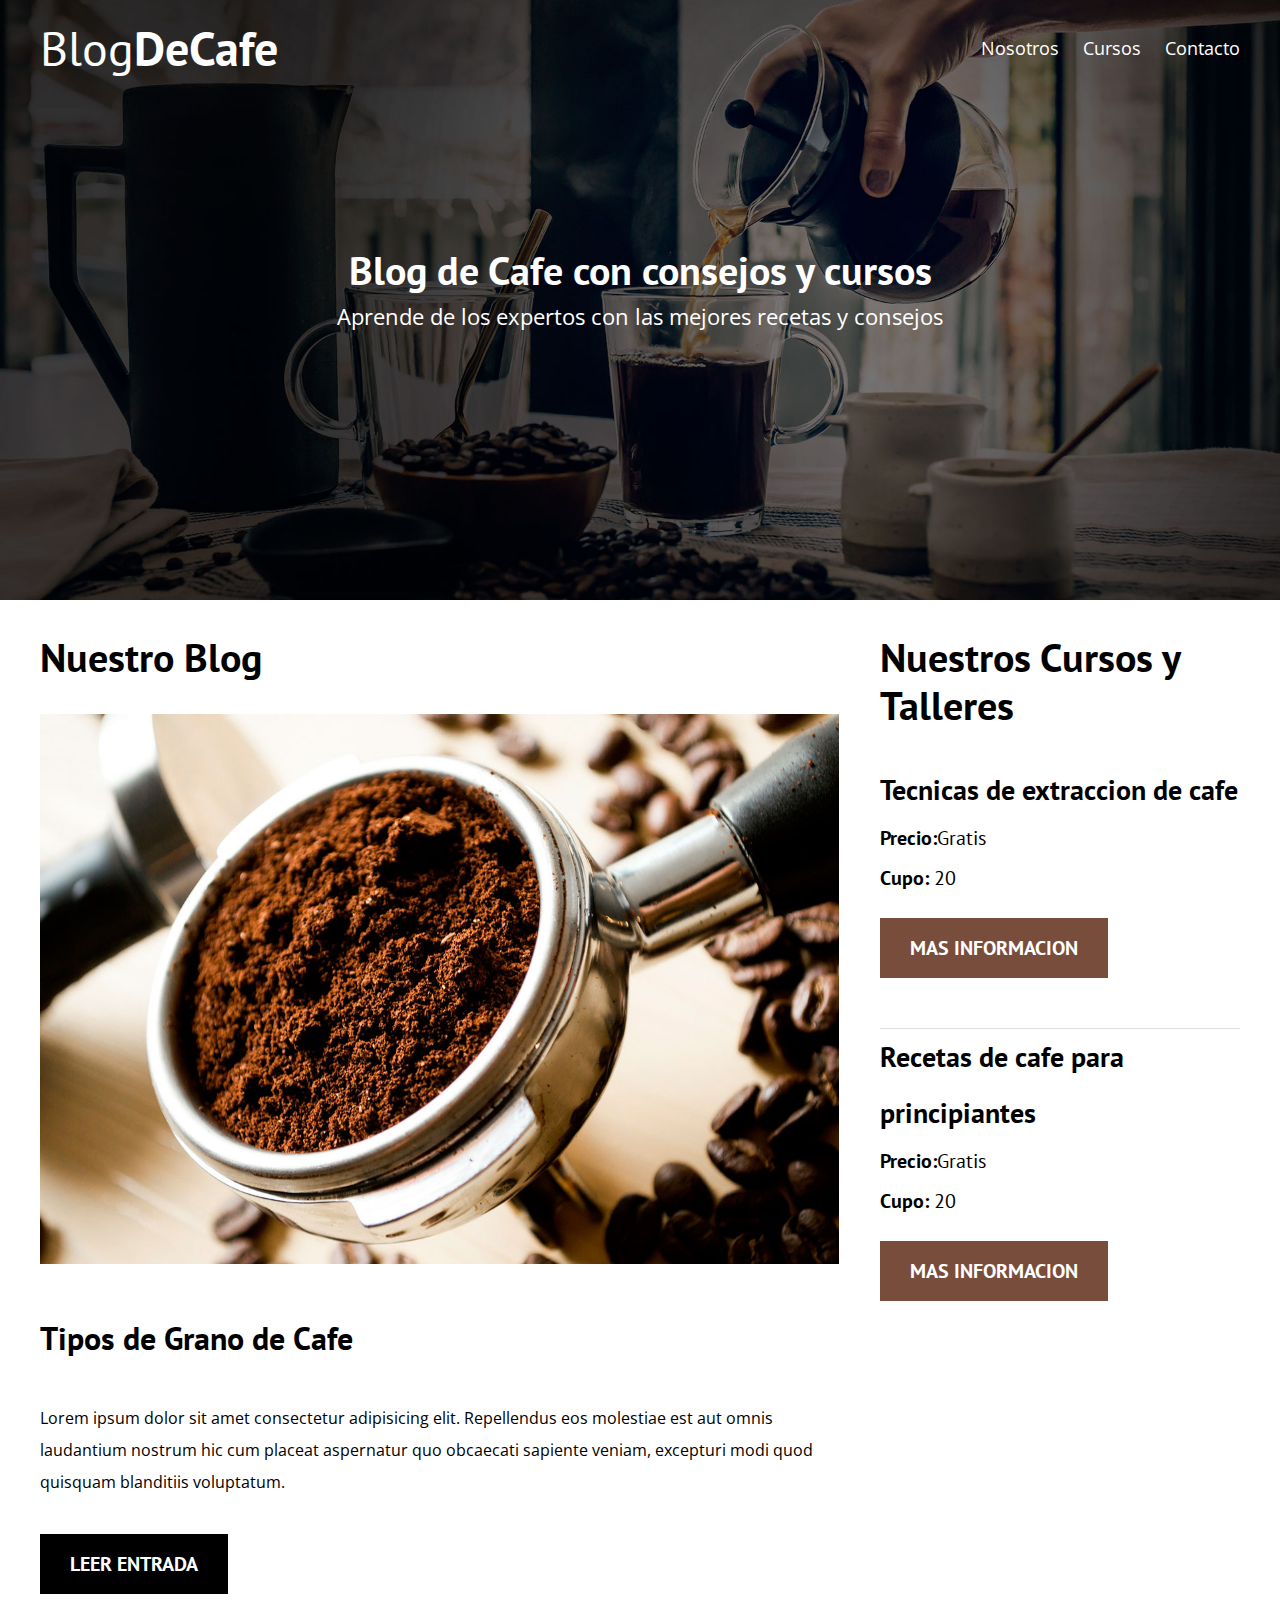
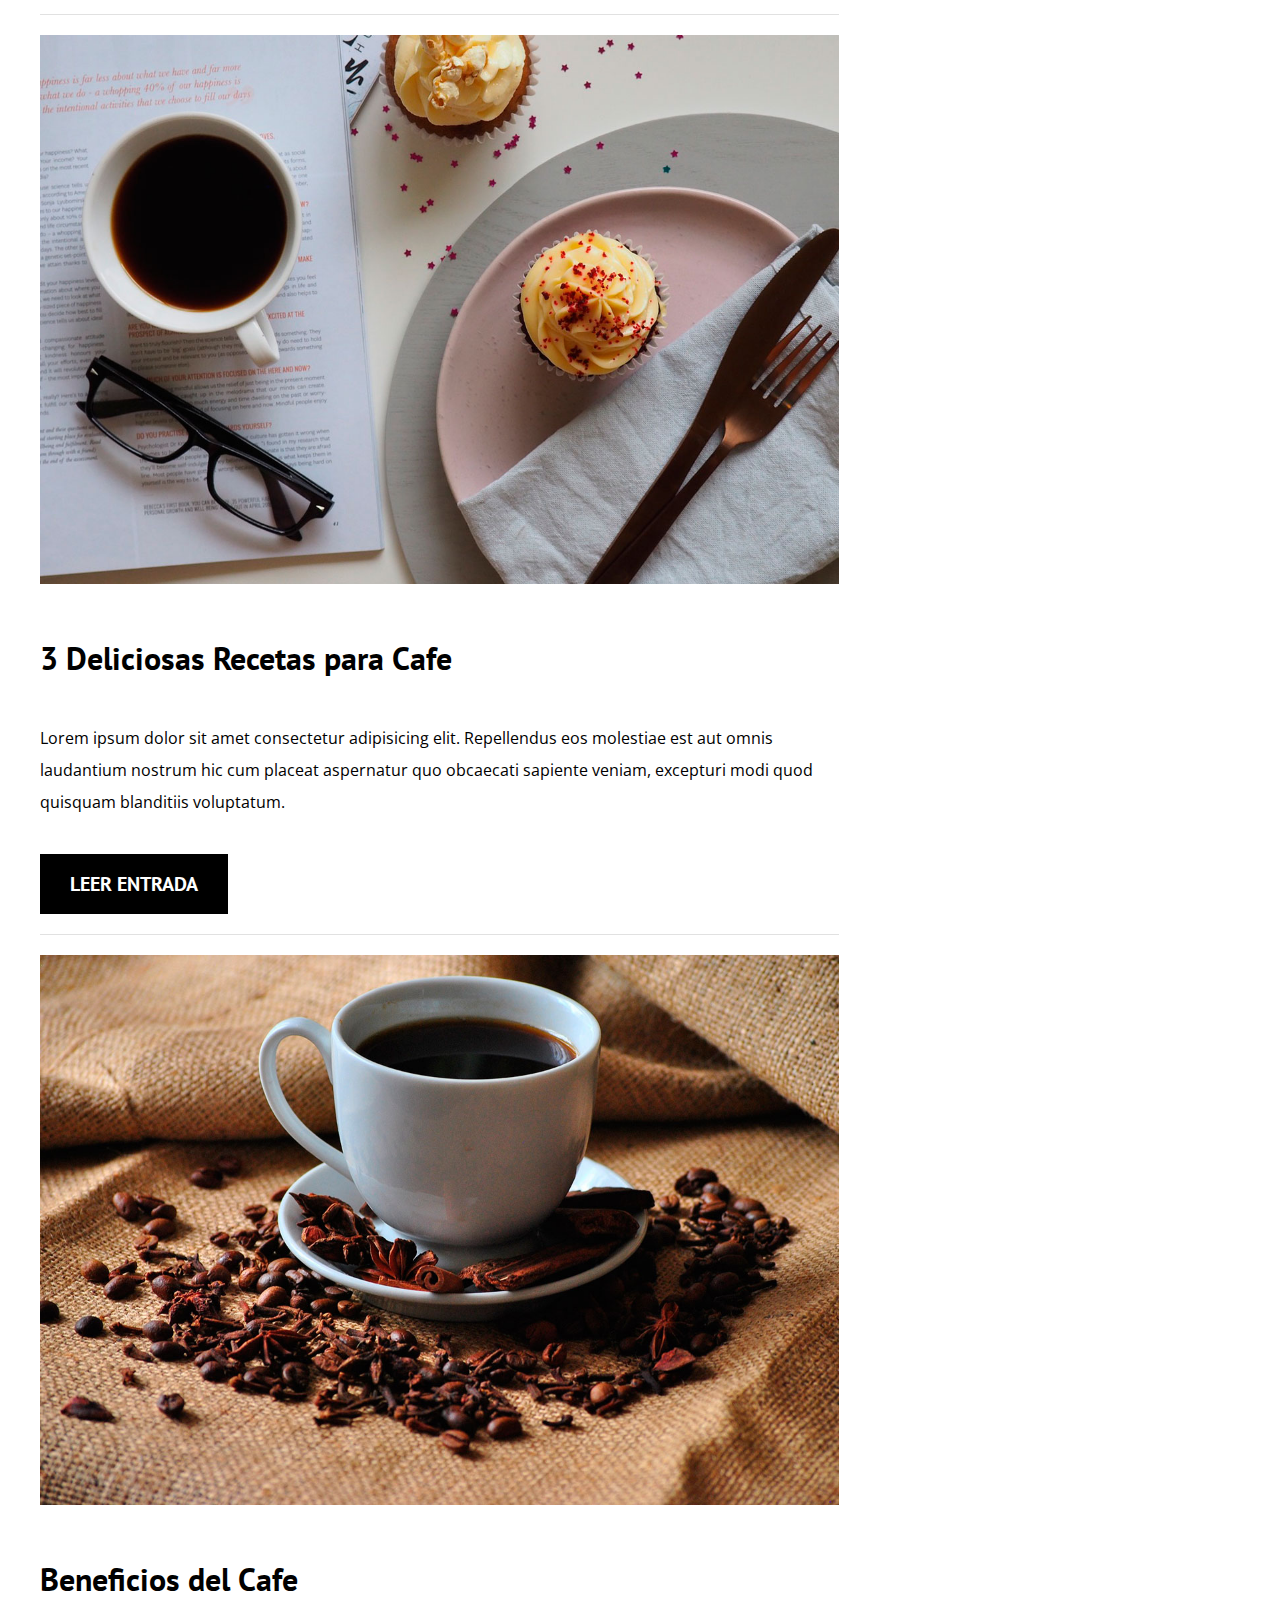
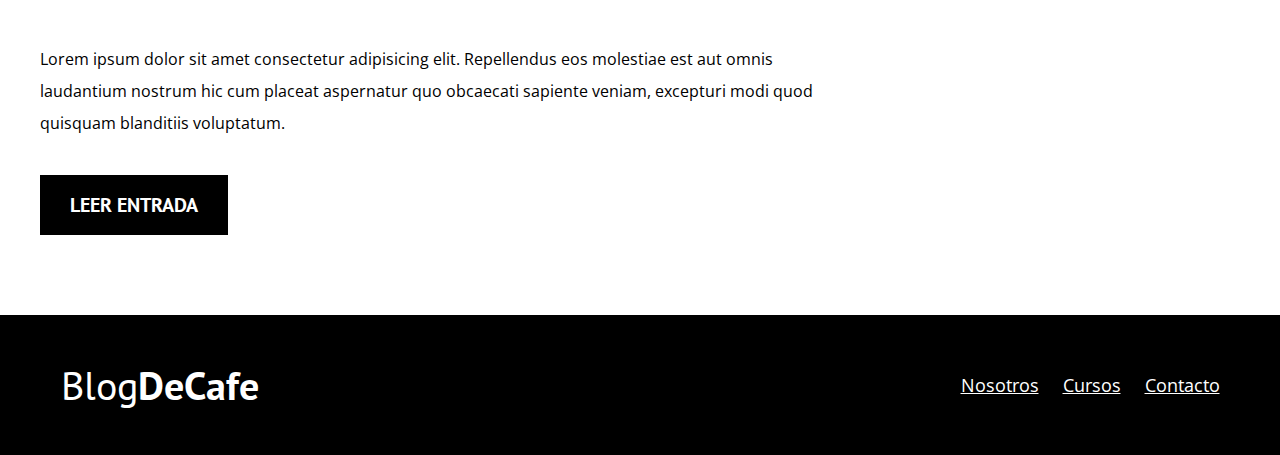
<file: index.html>
<!DOCTYPE html>
<html lang="en">
<head>
    <meta charset="UTF-8">
    <meta name="viewport" content="width=device-width, initial-scale=1.0">
    <meta http-equiv="X-UA-Compatible" content="ie=edge">
    <title>Blog de Café</title>
    <link href="https://fonts.googleapis.com/css2?family=Open+Sans&family=PT+Sans:wght@400;700&display=swap" rel="stylesheet">
    <link rel="stylesheet" href="css/normalize.css">
    <link rel="stylesheet" href="css/style.css">
</head>
<body>

    <header class="site-header">
        <div class="contenedor">
            <div class="barra">
                <a href="/">
                    <h1 class="no-margin">Blog<span>DeCafe</span></h1>
                </a>
                <nav class="navegacion">
                    <a href="nosotros.html">Nosotros</a>
                    <a href="cursos.html">Cursos</a>
                    <a href="contacto.html">Contacto</a>
                </nav>
            </div><!--barra-->
            <div class="texto-header">
                <h2 class="no-margin">Blog de Cafe con consejos y cursos</h2>
                <p class="no-margin">Aprende de los expertos con las mejores recetas y consejos</p>
            </div>
        </div><!--contenedor-->
    </header>

    <div class="contenido-principal contenedor">
        <main class="blog">
            <h2>Nuestro Blog</h2>
            <article class="entrada-blog">
                <div class="imagen">
                    <img src="img/blog1.jpg" alt="Imagen Blog">
                </div><!--imagen-->
                <div class="contenido-blog">
                    <h3>Tipos de Grano de Cafe</h3>
                    <p>Lorem ipsum dolor sit amet consectetur adipisicing elit. Repellendus eos molestiae est aut 
                       omnis laudantium nostrum hic cum placeat aspernatur quo obcaecati sapiente veniam, excepturi 
                       modi quod quisquam blanditiis voluptatum.</p>
                       <a href="entrada.html" class="btn btn-primario">Leer Entrada</a>
                </div>
            </article>

            <article class="entrada-blog">
                <div class="imagen">
                    <img src="img/blog2.jpg" alt="Imagen Blog">
                </div><!--imagen-->
                <div class="contenido-blog">
                    <h3>3 Deliciosas Recetas para Cafe</h3>
                    <p>Lorem ipsum dolor sit amet consectetur adipisicing elit. Repellendus eos molestiae est aut 
                       omnis laudantium nostrum hic cum placeat aspernatur quo obcaecati sapiente veniam, excepturi 
                       modi quod quisquam blanditiis voluptatum.</p>
                       <a href="entrada.html" class="btn btn-primario">Leer Entrada</a>
                </div>
            </article>

            <article class="entrada-blog">
                <div class="imagen">
                    <img src="img/blog3.jpg" alt="Imagen Blog">
                </div><!--imagen-->
                <div class="contenido-blog">
                    <h3>Beneficios del Cafe</h3>
                    <p>Lorem ipsum dolor sit amet consectetur adipisicing elit. Repellendus eos molestiae est aut 
                       omnis laudantium nostrum hic cum placeat aspernatur quo obcaecati sapiente veniam, excepturi 
                       modi quod quisquam blanditiis voluptatum.</p>
                       <a href="entrada.html" class="btn btn-primario">Leer Entrada</a>
                </div>
            </article>
        </main>
        <aside class="cursos">
            <h2>Nuestros Cursos y Talleres</h2>

            <ul class="cursos-lista">
                <li class="curso">
                    <h4 class="no-margin">Tecnicas de extraccion de cafe</h4>
                    <p class="no-margin">Precio:<span>Gratis</span></p>
                    <p class="no-margin">Cupo: <span>20</span></p>
                    <a href="entrada.html" class="btn btn-secundario">Mas Informacion</a>
                </li>
                <li class="curso">
                    <h4 class="no-margin">Recetas de cafe para principiantes</h4>
                    <p class="no-margin">Precio:<span>Gratis</span></p>
                    <p class="no-margin">Cupo: <span>20</span></p>
                    <a href="entrada.html" class="btn btn-secundario">Mas Informacion</a>
                </li>
            </ul>
        </aside>
    </div> <!--Contenido Principal-->

    <footer class="site-footer">
        <div class="contenedor">
            <div class="barra">
                <p class="no-margin">Blog<span>DeCafe</span></p>
                <nav class="navegacion">
                    <a href="nosotros.html">Nosotros</a>
                    <a href="cursos.html">Cursos</a>
                    <a href="contacto.html">Contacto</a>
                </nav>
            </div>
        </div>
    </footer>
    
</body>
</html>
</file>
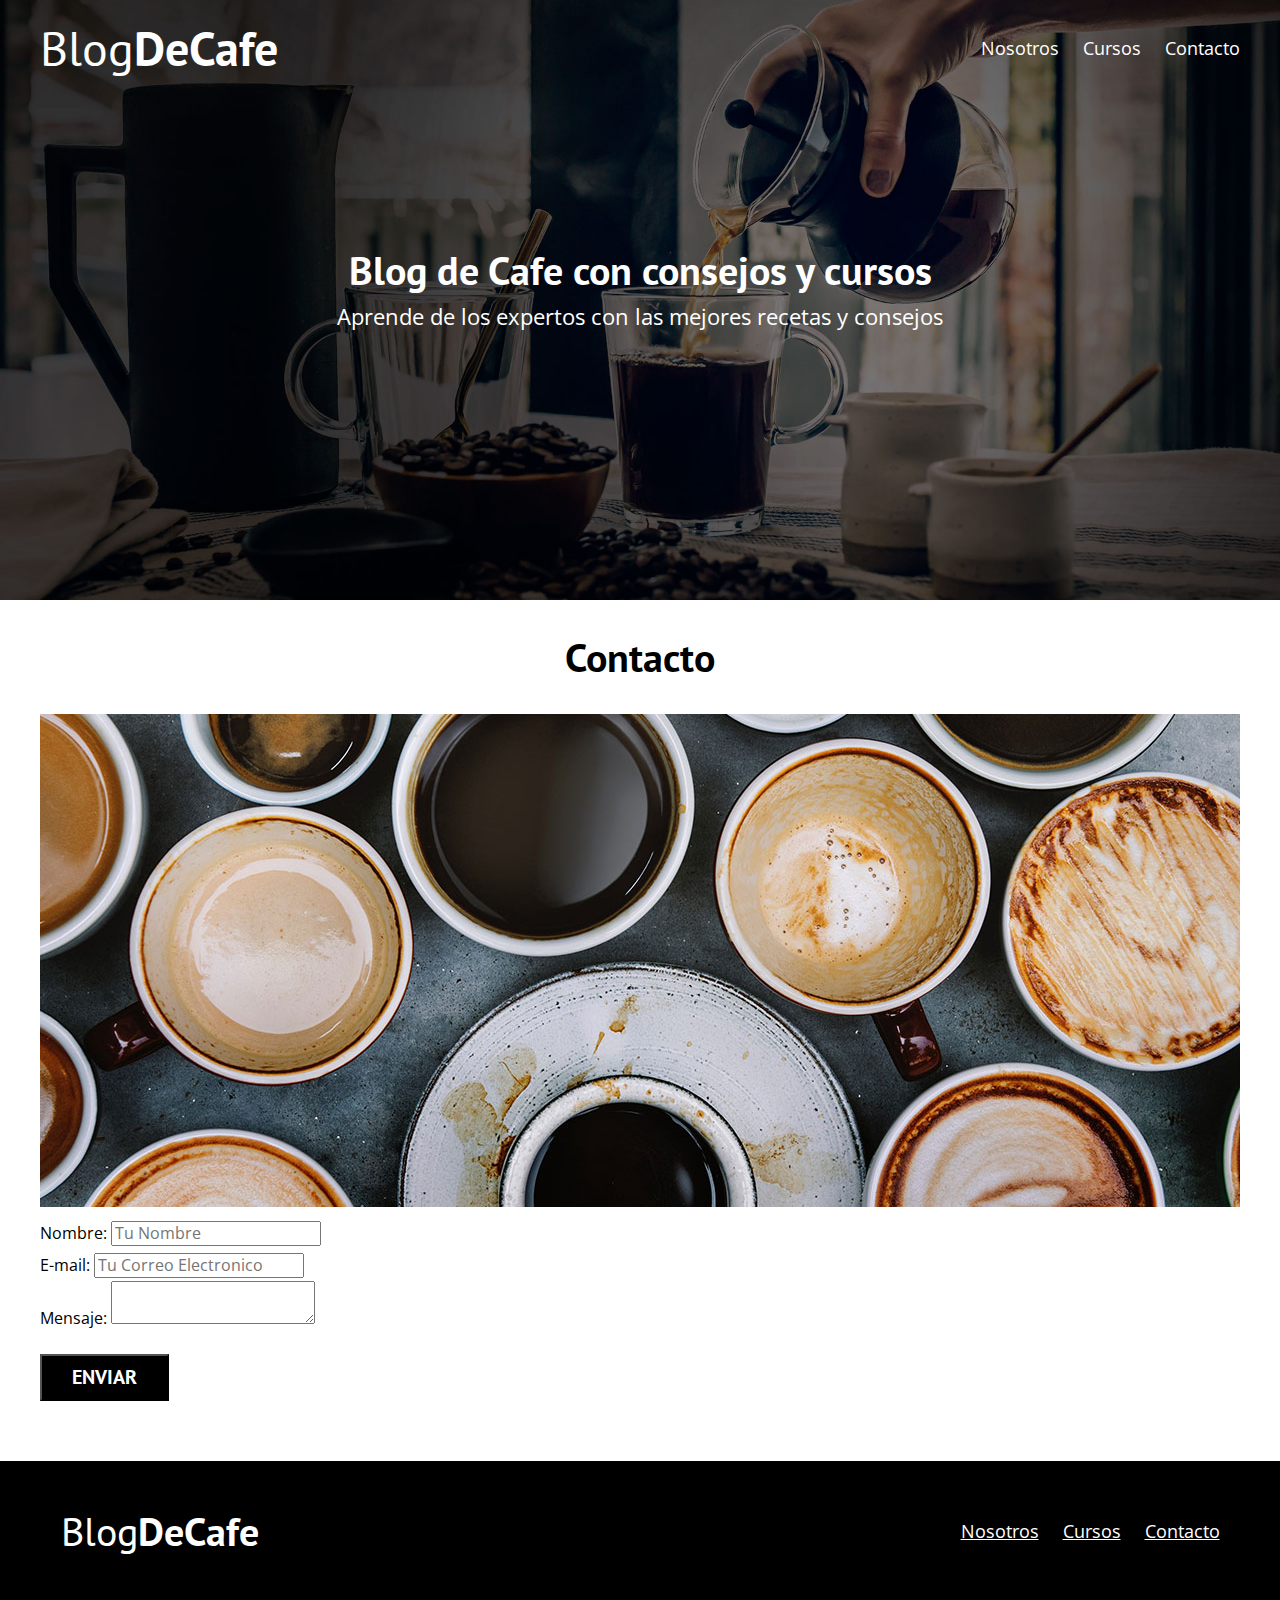
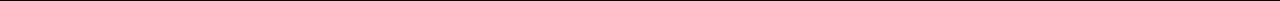
<file: contacto.html>
<!DOCTYPE html>
<html lang="en">
<head>
    <meta charset="UTF-8">
    <meta name="viewport" content="width=device-width, initial-scale=1.0">
    <meta http-equiv="X-UA-Compatible" content="ie=edge">
    <title>Blog de Café</title>
    <link href="https://fonts.googleapis.com/css2?family=Open+Sans&family=PT+Sans:wght@400;700&display=swap" rel="stylesheet">
    <link rel="stylesheet" href="css/normalize.css">
    <link rel="stylesheet" href="css/style.css">
</head>
<body>

    <header class="site-header">
        <div class="contenedor">
            <div class="barra">
                <a href="/">
                    <h1 class="no-margin">Blog<span>DeCafe</span></h1>
                </a>
                <nav class="navegacion">
                    <a href="nosotros.html">Nosotros</a>
                    <a href="cursos.html">Cursos</a>
                    <a href="contacto.html">Contacto</a>
                </nav>
            </div><!--barra-->
            <div class="texto-header">
                <h2 class="no-margin">Blog de Cafe con consejos y cursos</h2>
                <p class="no-margin">Aprende de los expertos con las mejores recetas y consejos</p>
            </div>
        </div><!--contenedor-->
    </header>

    <main class="contenedor">
        <h2 class="centrar-texto">Contacto</h2>

        <div class="grid centrar-columnas">
            <div class="columnas-12">
                <img src="img/contacto.jpg" alt="imagen contacto">
            </div>
        

            <div class=" columnas-10 formulario-contacto">
                <form action="@">
                    <div class="campo">
                        <label for="nombre">Nombre:</label>
                        <input type="text" id="nombre" placeholder="Tu Nombre">
                    </div>
                    <div class="campo">
                        <label for="email">E-mail:</label>
                        <input type="email" id="email" placeholder="Tu Correo Electronico">
                    </div>
                    <div class="campo mensaje">
                        <label for="mensaje">Mensaje:</label>
                        <textarea id="mensaje"></textarea>
                    </div>
                    <div class="campo enviar">
                        <input type="submit" value="Enviar" class="btn btn-primario">
                    </div>
                </form>
            </div>
        </div>
           
    </main>

    <footer class="site-footer">
        <div class="contenedor">
            <div class="barra">
                <p class="no-margin">Blog<span>DeCafe</span></p>
                <nav class="navegacion">
                    <a href="nosotros.html">Nosotros</a>
                    <a href="cursos.html">Cursos</a>
                    <a href="contacto.html">Contacto</a>
                </nav>
            </div>
        </div>
    </footer>
</body>
</html>
</file>
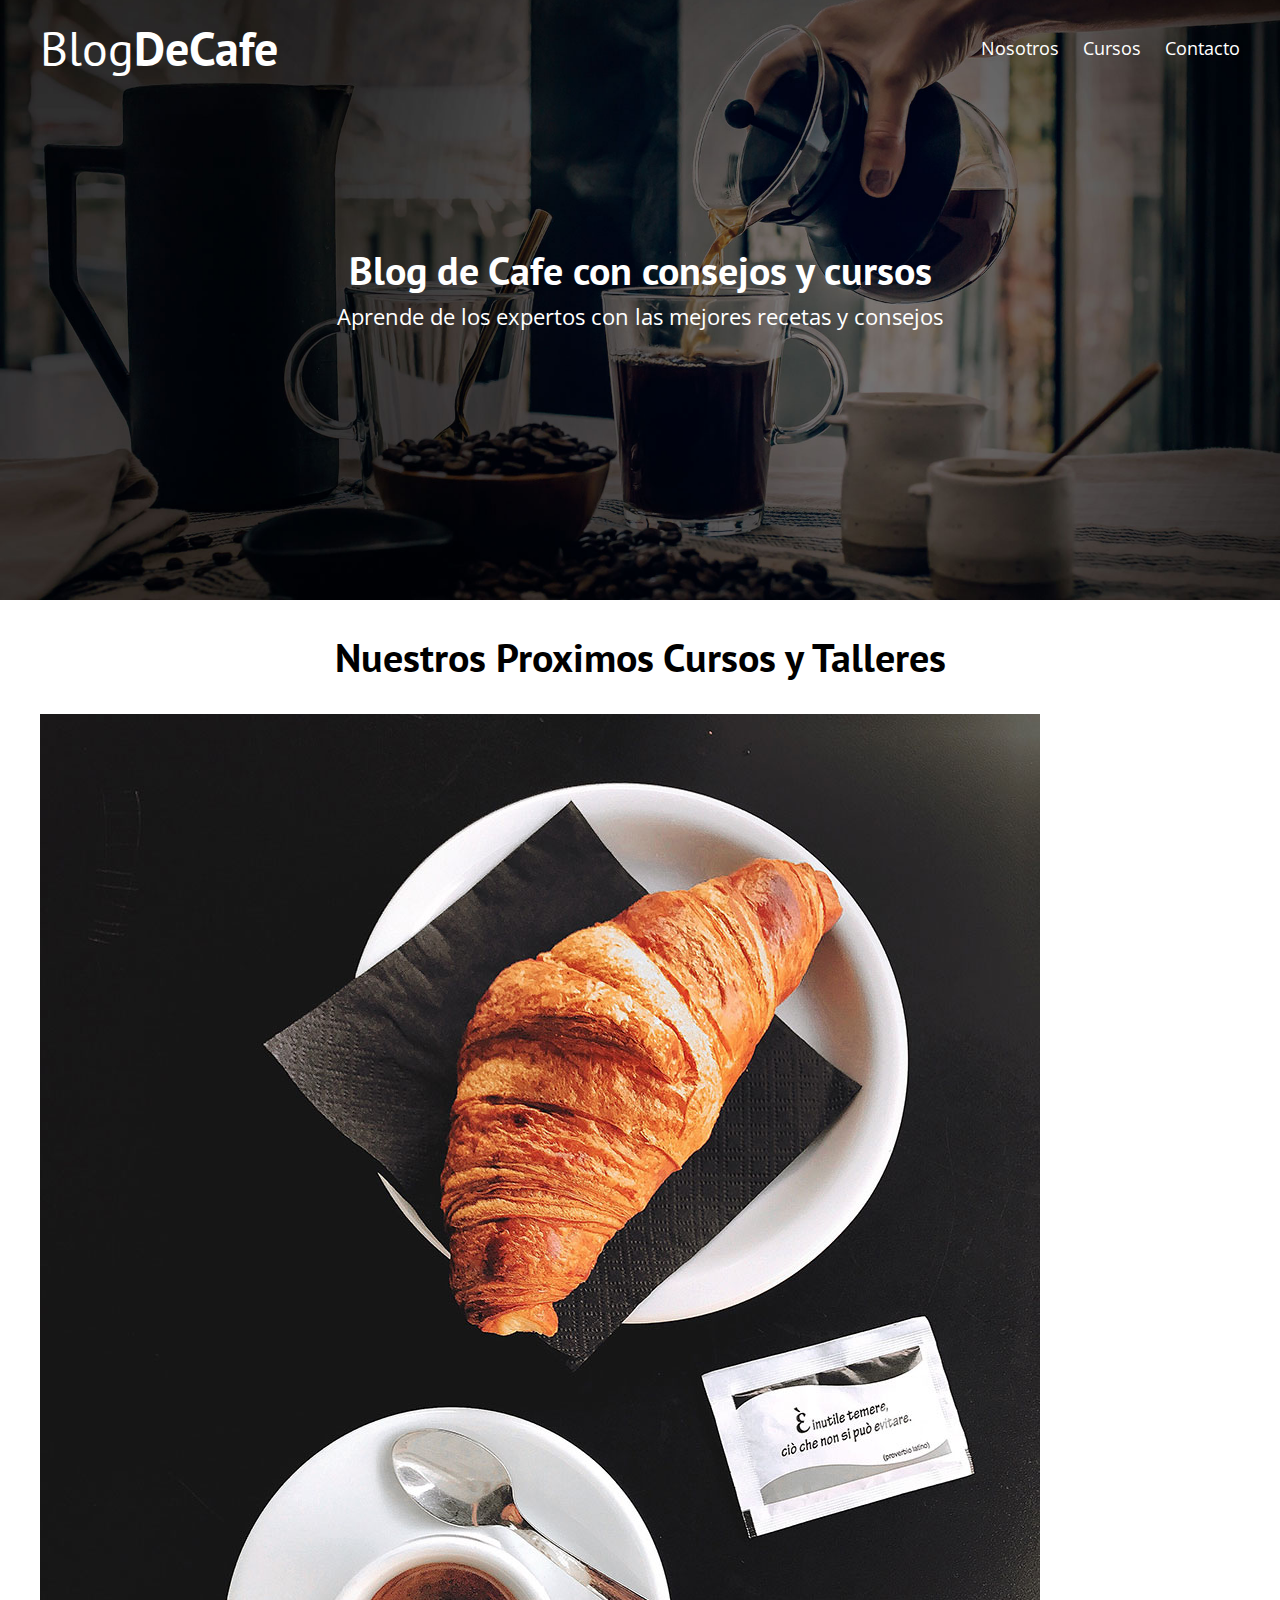
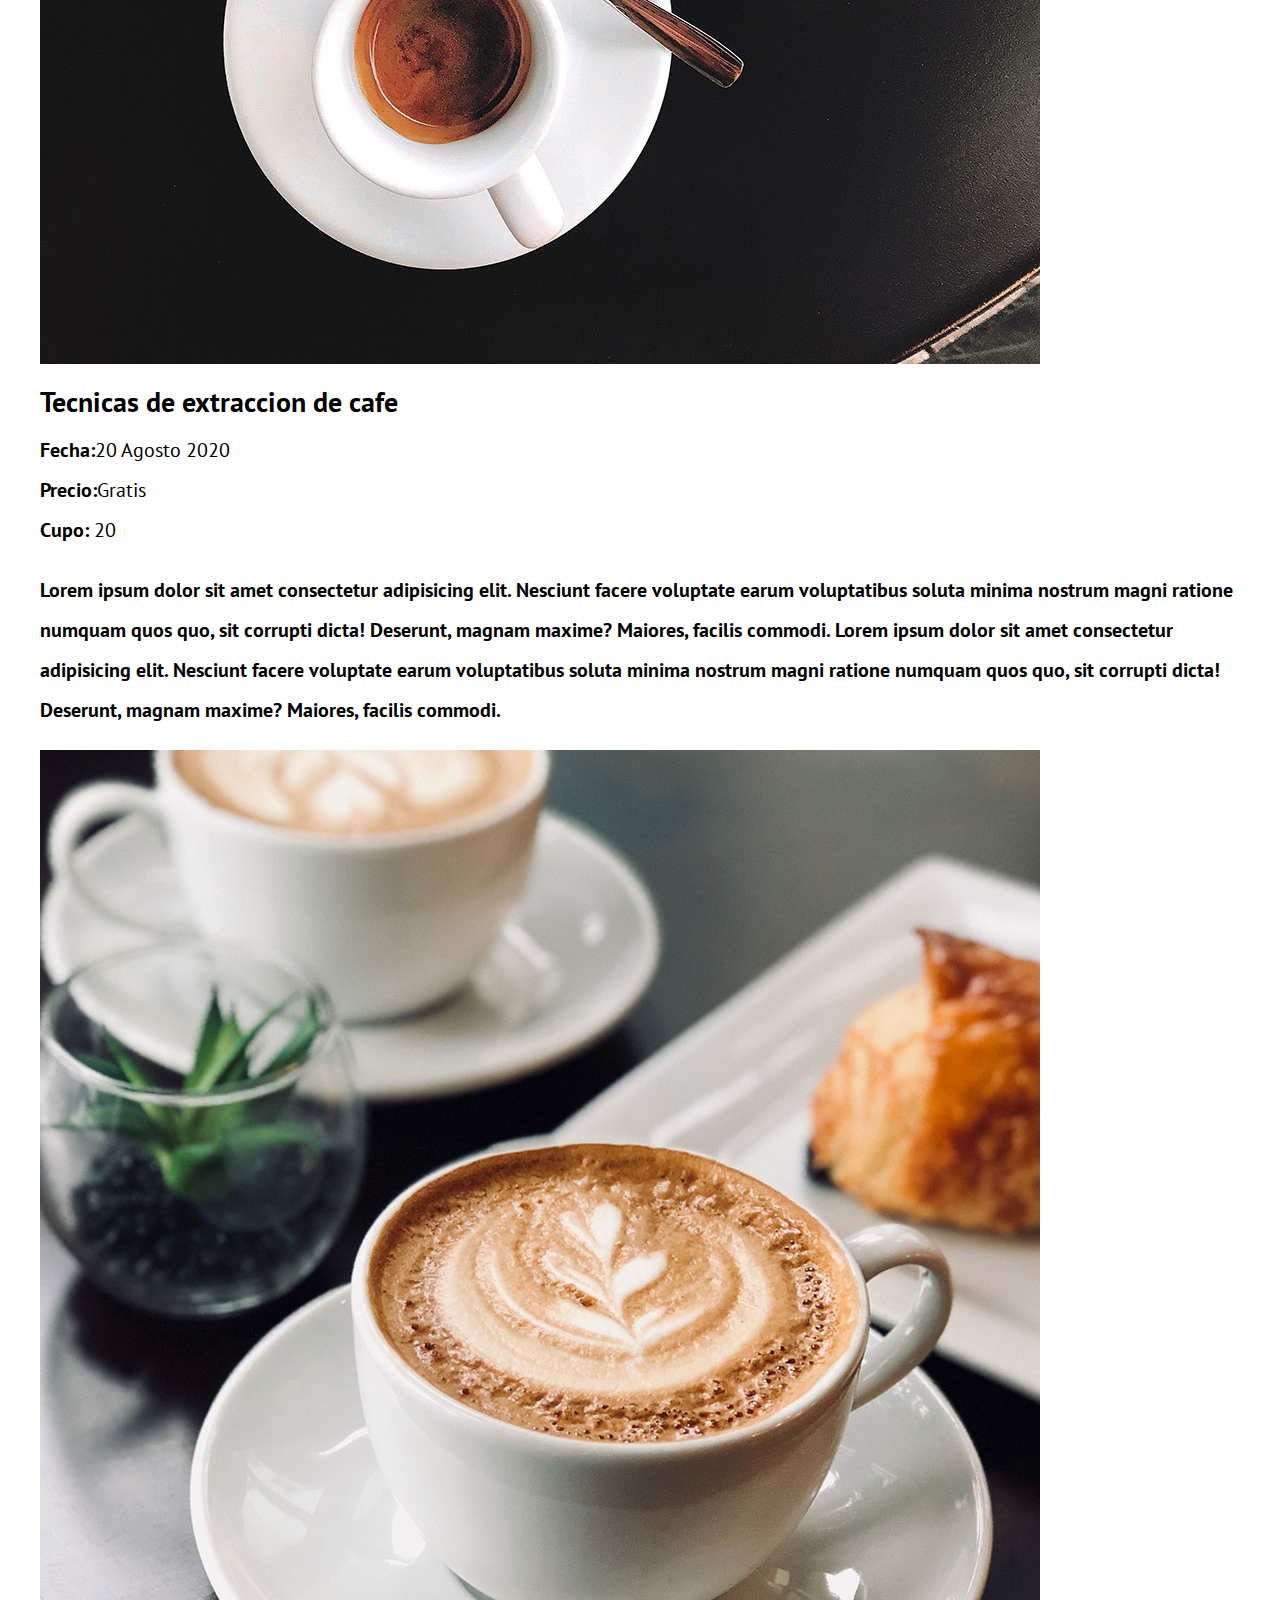
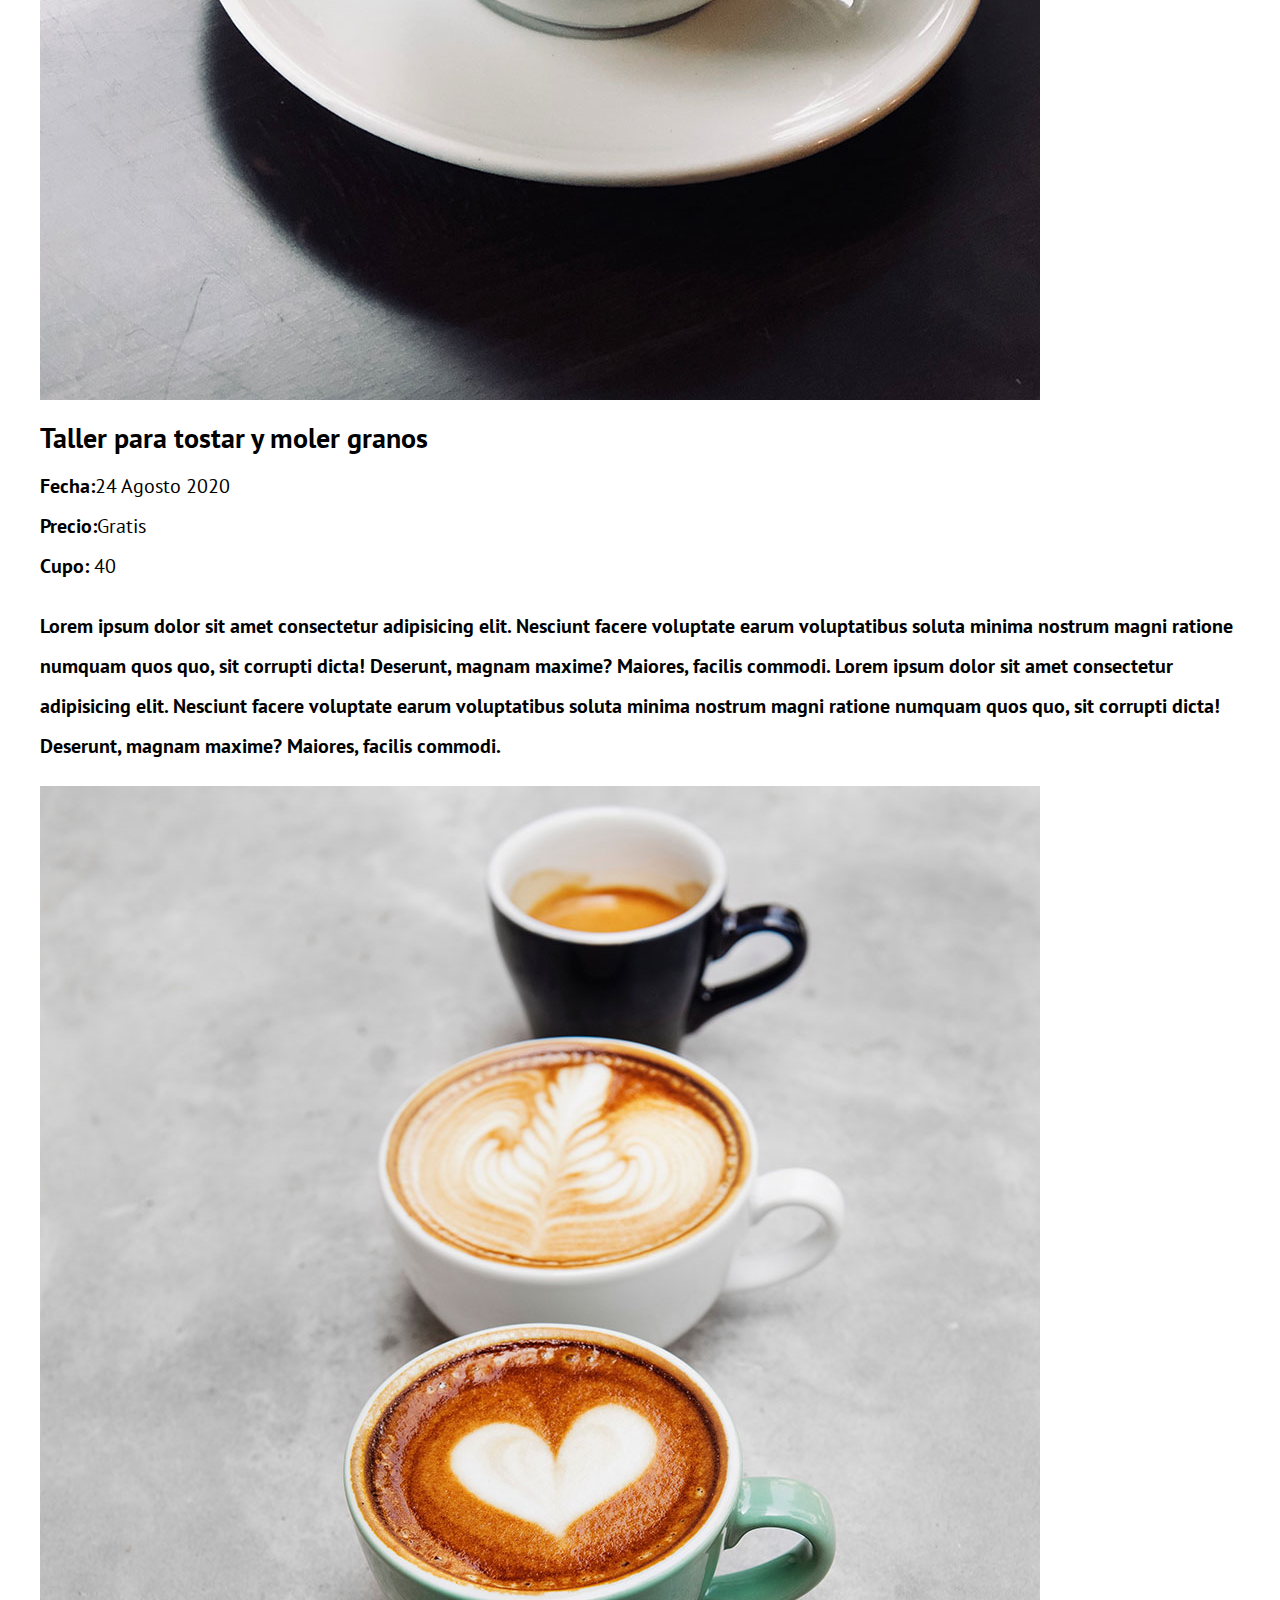
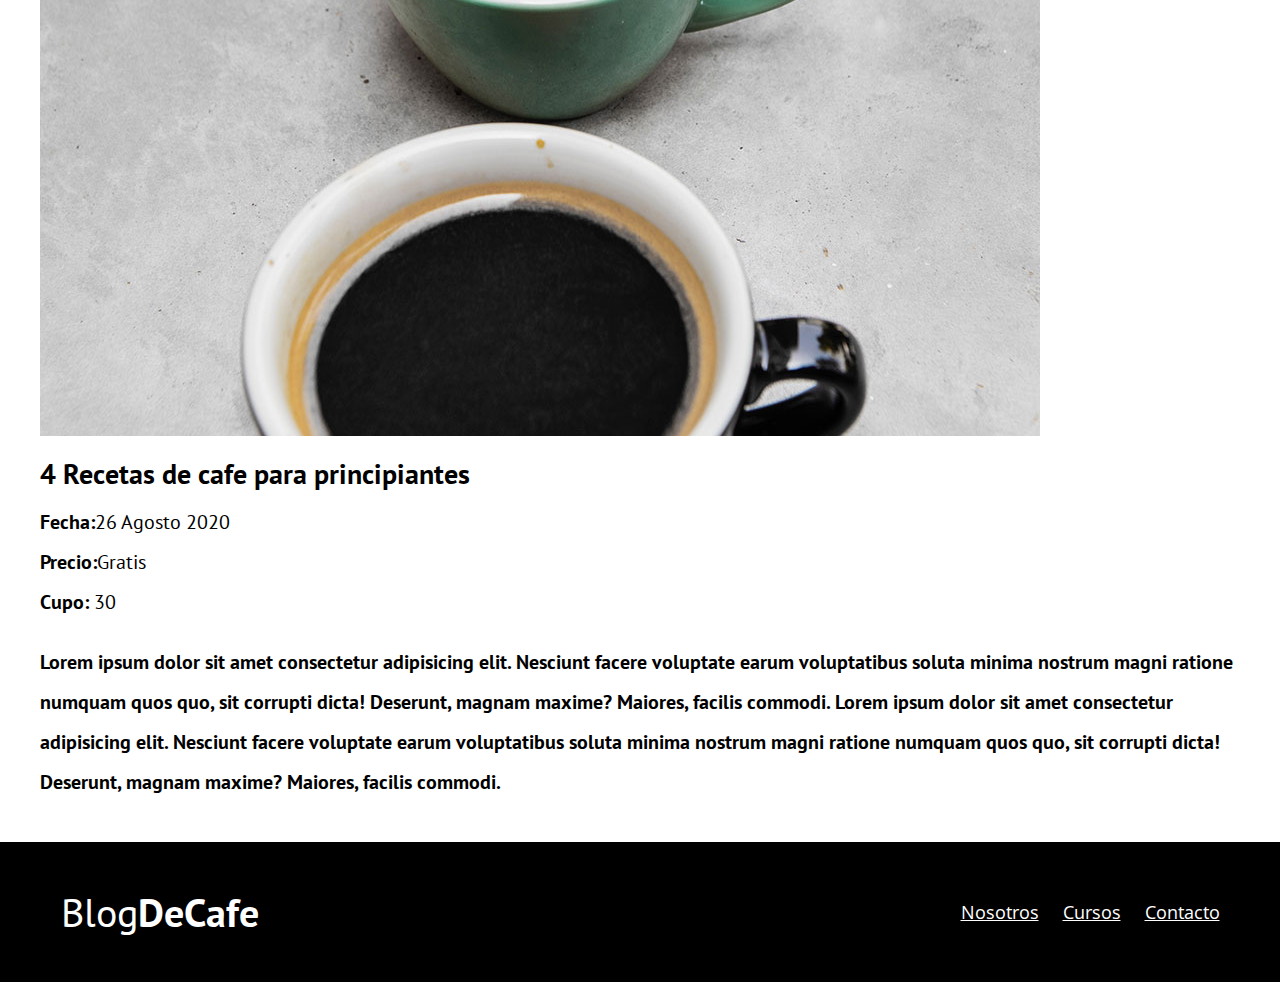
<file: cursos.html>
<!DOCTYPE html>
<html lang="en">
<head>
    <meta charset="UTF-8">
    <meta name="viewport" content="width=device-width, initial-scale=1.0">
    <meta http-equiv="X-UA-Compatible" content="ie=edge">
    <title>Blog de Café</title>
    <link href="https://fonts.googleapis.com/css2?family=Open+Sans&family=PT+Sans:wght@400;700&display=swap" rel="stylesheet">
    <link rel="stylesheet" href="css/normalize.css">
    <link rel="stylesheet" href="css/style.css">
</head>
<body>

    <header class="site-header">
        <div class="contenedor">
            <div class="barra">
                <a href="/">
                    <h1 class="no-margin">Blog<span>DeCafe</span></h1>
                </a>
                <nav class="navegacion">
                    <a href="nosotros.html">Nosotros</a>
                    <a href="cursos.html">Cursos</a>
                    <a href="contacto.html">Contacto</a>
                </nav>
            </div><!--barra-->
            <div class="texto-header">
                <h2 class="no-margin">Blog de Cafe con consejos y cursos</h2>
                <p class="no-margin">Aprende de los expertos con las mejores recetas y consejos</p>
            </div>
        </div><!--contenedor-->
    </header>

    <main class="contenedor">
        <h2 class="centrar-texto">Nuestros Proximos Cursos y Talleres</h2>

        <aticle class="curso grid">
            <div class="columnas-4">
                <img src="img/curso1.jpg" alt="Imagen Curso">
            </div>
            <div class="columnas-8">
                <h4 class="no-margin">Tecnicas de extraccion de cafe</h4>
                <p class="no-margin">Fecha:<span>20 Agosto 2020</span></p>
                <p class="no-margin">Precio:<span>Gratis</span></p>
                <p class="no-margin">Cupo: <span>20</span></p>

                <p class="descripcion">Lorem ipsum dolor sit amet consectetur adipisicing elit. 
                   Nesciunt facere voluptate earum voluptatibus soluta minima 
                   nostrum magni ratione numquam quos quo, sit corrupti dicta! 
                   Deserunt, magnam maxime? Maiores, facilis commodi. Lorem ipsum 
                   dolor sit amet consectetur adipisicing elit. 
                   Nesciunt facere voluptate earum voluptatibus soluta minima 
                   nostrum magni ratione numquam quos quo, sit corrupti dicta! 
                   Deserunt, magnam maxime? Maiores, facilis commodi.</p>
            </div>
        </aticle>

        <aticle class="curso grid">
            <div class="columnas-4">
                <img src="img/curso2.jpg" alt="Imagen Curso">
            </div>
            <div class="columnas-8">
                <h4 class="no-margin">Taller para tostar y moler granos</h4>
                <p class="no-margin">Fecha:<span>24 Agosto 2020</span></p>
                <p class="no-margin">Precio:<span>Gratis</span></p>
                <p class="no-margin">Cupo: <span>40</span></p>

                <p class="descripcion">Lorem ipsum dolor sit amet consectetur adipisicing elit. 
                   Nesciunt facere voluptate earum voluptatibus soluta minima 
                   nostrum magni ratione numquam quos quo, sit corrupti dicta! 
                   Deserunt, magnam maxime? Maiores, facilis commodi. Lorem ipsum 
                   dolor sit amet consectetur adipisicing elit. 
                   Nesciunt facere voluptate earum voluptatibus soluta minima 
                   nostrum magni ratione numquam quos quo, sit corrupti dicta! 
                   Deserunt, magnam maxime? Maiores, facilis commodi.</p>
            </div>
        </aticle>

        <aticle class="curso grid">
            <div class="columnas-4">
                <img src="img/curso3.jpg" alt="Imagen Curso">
            </div>
            <div class="columnas-8">
                <h4 class="no-margin">4 Recetas de cafe para principiantes</h4>
                <p class="no-margin">Fecha:<span>26 Agosto 2020</span></p>
                <p class="no-margin">Precio:<span>Gratis</span></p>
                <p class="no-margin">Cupo: <span>30</span></p>

                <p class="descripcion">Lorem ipsum dolor sit amet consectetur adipisicing elit. 
                   Nesciunt facere voluptate earum voluptatibus soluta minima 
                   nostrum magni ratione numquam quos quo, sit corrupti dicta! 
                   Deserunt, magnam maxime? Maiores, facilis commodi. Lorem ipsum 
                   dolor sit amet consectetur adipisicing elit. 
                   Nesciunt facere voluptate earum voluptatibus soluta minima 
                   nostrum magni ratione numquam quos quo, sit corrupti dicta! 
                   Deserunt, magnam maxime? Maiores, facilis commodi.</p>
            </div>
        </aticle>
        
    </main>

    <footer class="site-footer">
        <div class="contenedor">
            <div class="barra">
                <p class="no-margin">Blog<span>DeCafe</span></p>
                <nav class="navegacion">
                    <a href="nosotros.html">Nosotros</a>
                    <a href="cursos.html">Cursos</a>
                    <a href="contacto.html">Contacto</a>
                </nav>
            </div>
        </div>
    </footer>
</body>
</html>
</file>
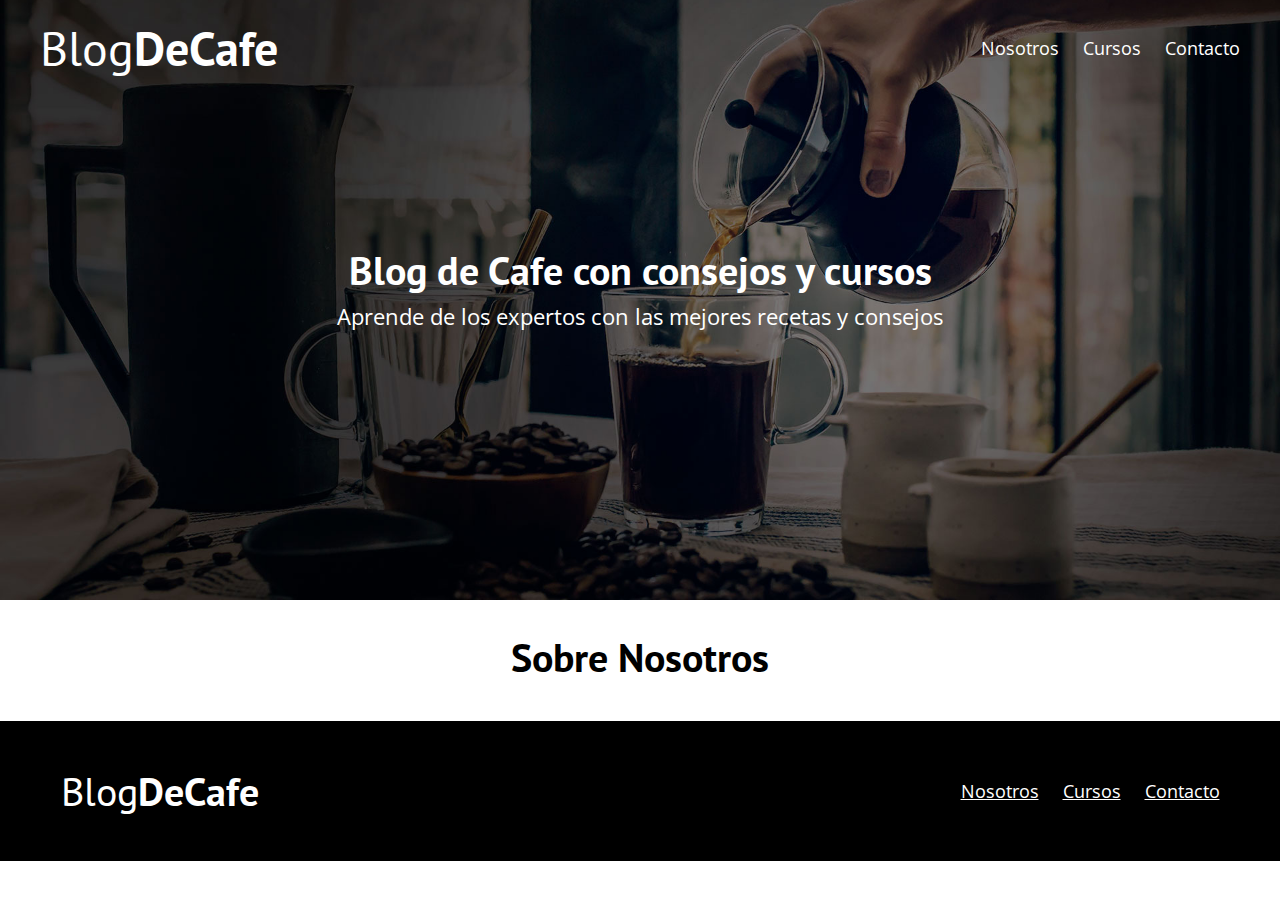
<file: nosotros.html>
<!DOCTYPE html>
<html lang="en">
<head>
    <meta charset="UTF-8">
    <meta name="viewport" content="width=device-width, initial-scale=1.0">
    <meta http-equiv="X-UA-Compatible" content="ie=edge">
    <title>Blog de Café</title>
    <link href="https://fonts.googleapis.com/css2?family=Open+Sans&family=PT+Sans:wght@400;700&display=swap" rel="stylesheet">
    <link rel="stylesheet" href="css/normalize.css">
    <link rel="stylesheet" href="css/style.css">
</head>
<body>

    <header class="site-header">
        <div class="contenedor">
            <div class="barra">
                <a href="/">
                    <h1 class="no-margin">Blog<span>DeCafe</span></h1>
                </a>
                <nav class="navegacion">
                    <a href="nosotros.html">Nosotros</a>
                    <a href="cursos.html">Cursos</a>
                    <a href="contacto.html">Contacto</a>
                </nav>
            </div><!--barra-->
            <div class="texto-header">
                <h2 class="no-margin">Blog de Cafe con consejos y cursos</h2>
                <p class="no-margin">Aprende de los expertos con las mejores recetas y consejos</p>
            </div>
        </div><!--contenedor-->
    </header>

    <main class="contenedor">
        <h2 class="centrar-texto">Sobre Nosotros</h2>
        <div class="grid">
            <div class="columnas-6">
                
            </div>
            <div class="columnas-6"></div>
        </div>    
    </main>

    <footer class="site-footer">
        <div class="contenedor">
            <div class="barra">
                <p class="no-margin">Blog<span>DeCafe</span></p>
                <nav class="navegacion">
                    <a href="nosotros.html">Nosotros</a>
                    <a href="cursos.html">Cursos</a>
                    <a href="contacto.html">Contacto</a>
                </nav>
            </div>
        </div>
    </footer>

</body>
</html>
</file>
<file: css/style.css>
/* apply a natural box layout model to all elements, but allowing components to change */
html {
  box-sizing: border-box;
  font-size: 62.5%; /**1rem = 10px**/
}
*, *:before, *:after {
  box-sizing: inherit;
}
body {
    font-family: 'Open Sans', sans-serif;
    font-size: 1.6rem;
    line-height: 2;
}
/**Globales**/
.contenedor {
   max-width: 1200px;
   width: 95%;
   margin: 0 auto;
}
h1, h2, h3, h4 {
    font-family: 'PT Sans', sans-serif;
}
h1 {
    font-size: 4.8rem;
}
h2 {
    font-size: 4rem;
    line-height: 1.2;
}
h3 {
    font-size: 3.2rem;
}
h4 {
    font-size: 2.8rem;
}
img {
    max-width: 100%;
}
/**Utilidades**/
.centrar-texto {
    text-align: center;
}
.no-margin {
    margin: 0;
}

/**Botones**/
.btn {
    display: block;
    text-align: center;
    padding: 1rem 3rem;
    margin: 2rem 0;
    color: white;
    text-decoration: none;
    font-family: 'PT Sans', sans-serif;
    font-weight: 700;
    text-transform: uppercase;
    font-size: 2rem;
}
@media (min-width: 768px) {
    .btn {
        display: inline-block;
    }
 }
.btn-primario {
    background-color: #000000;
}
.btn-secundario {
    background-color: #784d3c;
}

/**Header**/
@media (min-width: 768px) {
    .barra{
        display: flex;
        justify-content: space-between;
        align-items: center;
    }
}
.site-header {
    background-image: url(../img/banner.jpg);
    background-repeat: no-repeat;
    background-position: center center;
    background-size: cover;
    height: 60rem;
}
.site-header a {
    color: #ffffff;
    text-decoration: none;
}
.site-header h1 {
    text-align: center;
    font-weight: 400;
}
.site-header h1 span {
    font-weight: 700;
}

/**Navegacion**/
.navegacion a {
    text-align: center;
    display: block;
    font-size: 1.8rem;
    color: #ffffff;
}
@media (min-width: 768px) {
    .navegacion a {
        display: inline;
        margin-right: 2rem;
    }
    .navegacion a:last-of-type {
        margin: 0;
    }
 }
 /**Header texto**/
.texto-header {
    color: #ffffff;
    text-align: center;
    margin-top: 5rem;
}
@media (min-width: 768px) {
    .texto-header {
        margin-top: 15rem;
    }
 }
.texto-header p {
    font-size: 2.2rem;
}

/**Contenido Principal Home**/
.contenido-principal {
    display: flex;
    flex-wrap: wrap;
}
.blog, 
.cursos {
    flex: 0 0 100%;
}
.cursos {
    order: -1;
}
@media (min-width: 768px) {
    .contenido-principal {
        justify-content: space-between;
    }
    .blog {
        flex-basis: 66.6%;
    }
    .cursos {
        flex-basis: calc(33.3% - 4rem);
        order: 2;
    }
 }

 /*Opcional*/
 .entrada-blog {
     margin-bottom: 2rem;
     border-bottom: 1px solid #e1e1e1;
}
.entrada-blog:last-of-type{
    border: none;
}
/*Cursos Sidebar*/
.cursos-lista {
    padding: 0;
    list-style: none;
}
.curso {
    padding-bottom: 3rem;
    border-bottom: 1px solid #e1e1e1;
}
.curso:last-of-type {
    border-bottom: none;
}
.curso p {
    font-family: 'PT Sans', sans-serif;
    font-weight: 700;
    font-size: 2rem;
}
.curso p span {
    font-weight: 400;
}

/**Footer**/
.site-footer {
    background-color: #000000;
    padding: 3rem;
    margin-top: 4rem;
}
.site-footer p {
    color: #ffffff;
    font-size: 4rem;
    font-weight: 400;
    font-family: 'PT Sans', sans-serif;
    text-align: center;
}
.site-footer p span {
    font-weight: 700;
}
</file>
